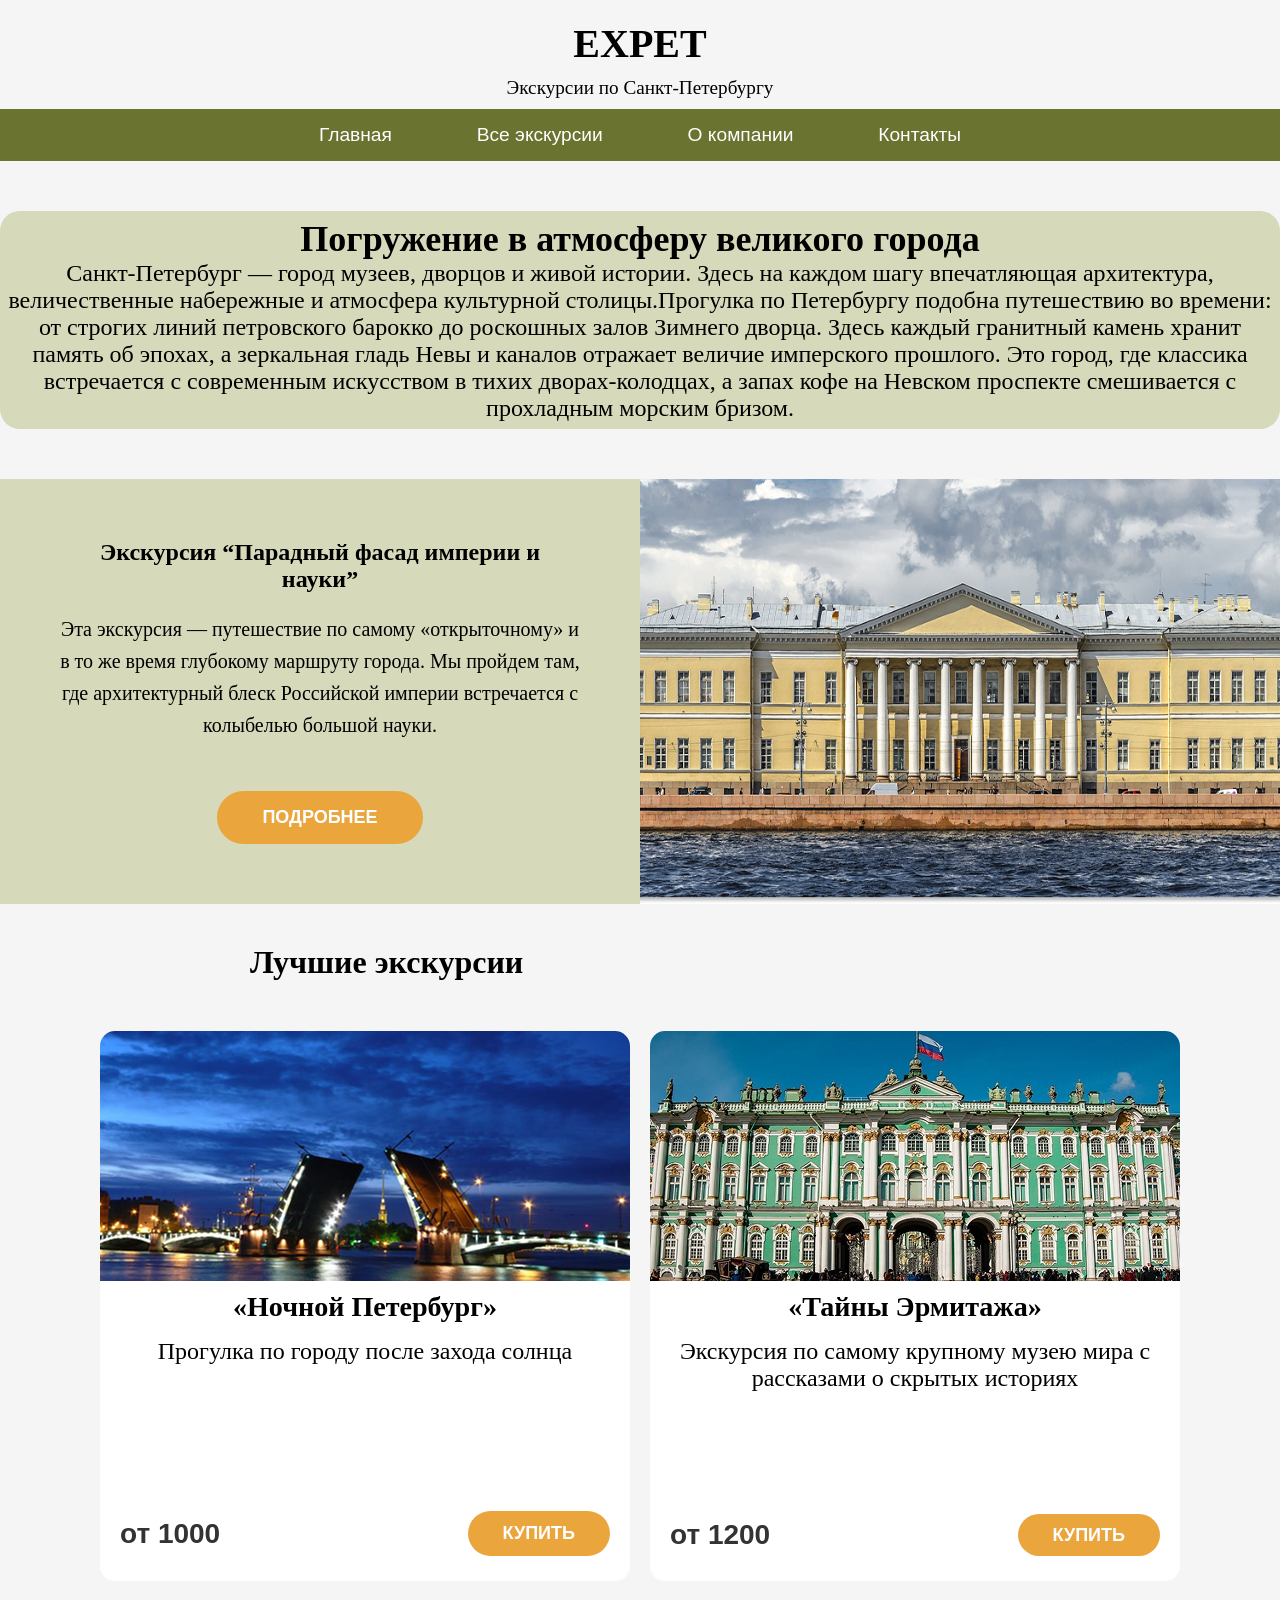
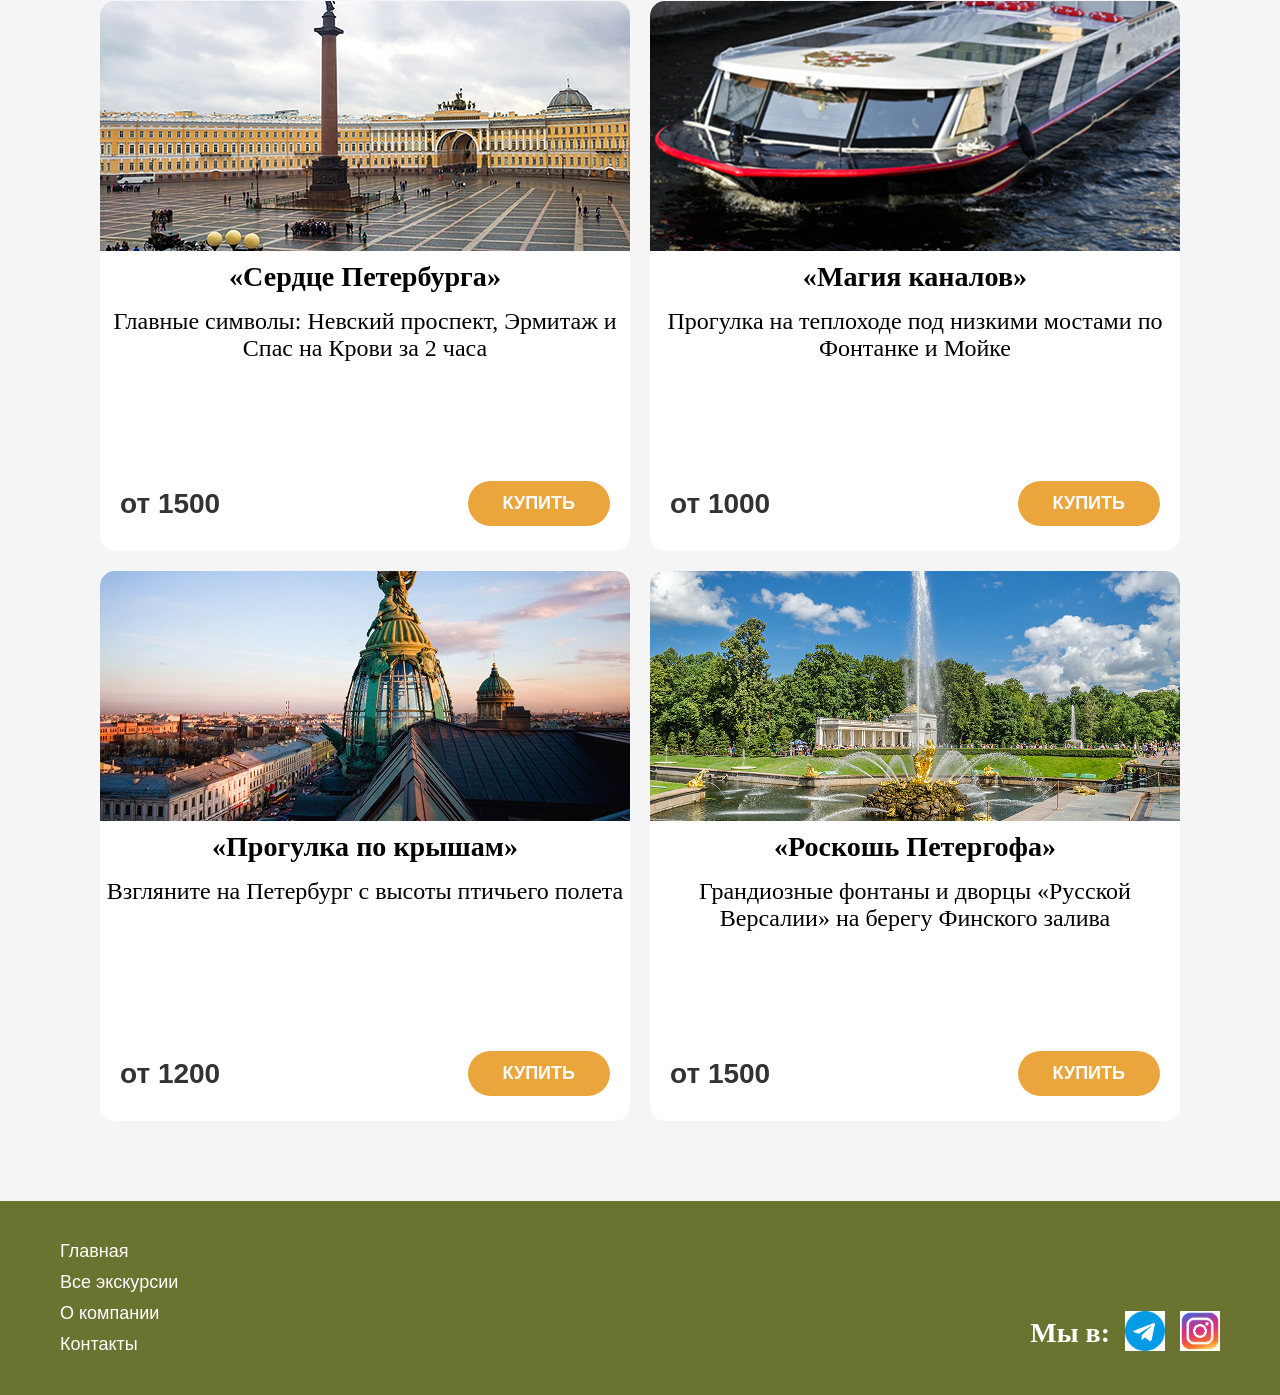
<file: index.html>
<!DOCTYPE html>
<html lang="ru">
<head>
    <meta charset="UTF-8">
    <title>Экскурсии</title>
    <link rel="stylesheet" href="style.css">
</head>
<body>

<header>
    <h1>EXPET</h1>
    <p>Экскурсии по Санкт-Петербургу</p>
</header>

<nav>
    <a href="index.html">Главная</a>
    <a href="tours.html">Все экскурсии</a>
    <a href="about.html">О компании</a>
    <a href="contacts.html">Контакты</a>
</nav>

<section class="about">
    <h2>Погружение в атмосферу великого города</h2>
    <p>Санкт-Петербург — город музеев, дворцов и живой истории. Здесь на каждом шагу впечатляющая архитектура, величественные набережные и атмосфера культурной столицы.Прогулка по Петербургу подобна путешествию во времени: от строгих линий петровского барокко до роскошных залов Зимнего дворца. Здесь каждый гранитный камень хранит память об эпохах, а зеркальная гладь Невы и каналов отражает величие имперского прошлого. Это город, где классика встречается с современным искусством в тихих дворах-колодцах, а запах кофе на Невском проспекте смешивается с прохладным морским бризом.</p>
</section>

<section class="featured">
    
    <div class="featured-text">
        <div class="text"></div>
        <h2>Экскурсия “Парадный фасад империи и науки”</h2>

        <p>
        Эта экскурсия — путешествие по самому «открыточному» и в то же время глубокому маршруту города. Мы пройдем там, где архитектурный блеск Российской империи встречается с колыбелью большой науки.
        </p>

       <div class="featured-bottom">
    <button>Подробнее</button>
</div>
    </div>

    <img src="img/Russian_Academy_of_Sciences_SPB 1.jpg" alt="Экскурсия">

</section>

<section class="cards">

    <h2 class="cards-title">Лучшие экскурсии</h2>

<div class="cards-container">

    <div class="card">
        <img src="img/night-trip 1.jpg">
        <h3>«Ночной Петербург»</h3>
        <p>Прогулка по городу после захода солнца</p>

        <div class="card-bottom">
            <span class="price">от 1000</span>
            <button>Купить</button>
        </div>
    </div>

    <div class="card">
        <img src="img/medium_ermitazh.jpg">
        <h3>«Тайны Эрмитажа»</h3>
        <p>Экскурсия по самому крупному музею мира с рассказами о скрытых историях</p>

        <div class="card-bottom">
            <span class="price">от 1200</span>
        <a href="purchase.html" class="btn">Купить</a>
        </div>
    </div>

    <div class="card">
        <img src="img/264616 1.jpg">
        <h3>«Сердце Петербурга»</h3>
        <p>Главные символы: Невский проспект, Эрмитаж и Спас на Крови за 2 часа</p>

        <div class="card-bottom">
            <span class="price">от 1500</span>
            <button>Купить</button>
        </div>
    </div>
     <div class="card">
        <img src="img/image-299 1.jpg">
        <h3>«Магия каналов»</h3>
        <p>Прогулка на теплоходе под низкими мостами по Фонтанке и Мойке</p>

        <div class="card-bottom">
            <span class="price">от 1000</span>
            <button>Купить</button>
        </div>
    </div>

    <div class="card">
        <img src="img/zinger_0 1.jpg">
        <h3>«Прогулка по крышам»</h3>
        <p>Взгляните на Петербург с высоты птичьего полета</p>

        <div class="card-bottom">
            <span class="price">от 1200</span>
            <button>Купить</button>
        </div>
    </div>

    <div class="card">
        <img src="img/Samson_fountain_in_Peterhof_02 1.jpg">
        <h3>«Роскошь Петергофа»</h3>
        <p>Грандиозные фонтаны и дворцы «Русской Версалии» на берегу Финского залива</p>

        <div class="card-bottom">
            <span class="price">от 1500</span>
            <button>Купить</button>
        </div>
</div> </section> <footer class="footer">
    <div class="footer-content">
        <div class="footer-links">
            <a href="#">Главная</a>
            <a href="#">Все экскурсии</a>
            <a href="#">О компании</a>
            <a href="#">Контакты</a>
        </div>

        <div class="footer-social">
            <p>Мы в:</p>
            <a href="#"><img src="img/free-icon-telegram-2111646 1.jpg" alt="TG"></a>
            <a href="#"><img src="img/free-icon-instagram-15713420 1.jpg" alt="Inst"></a>
        </div>
    </div>
</footer>

</body>
</html>
</div> 
</footer> 
</body>
</html>
</file>
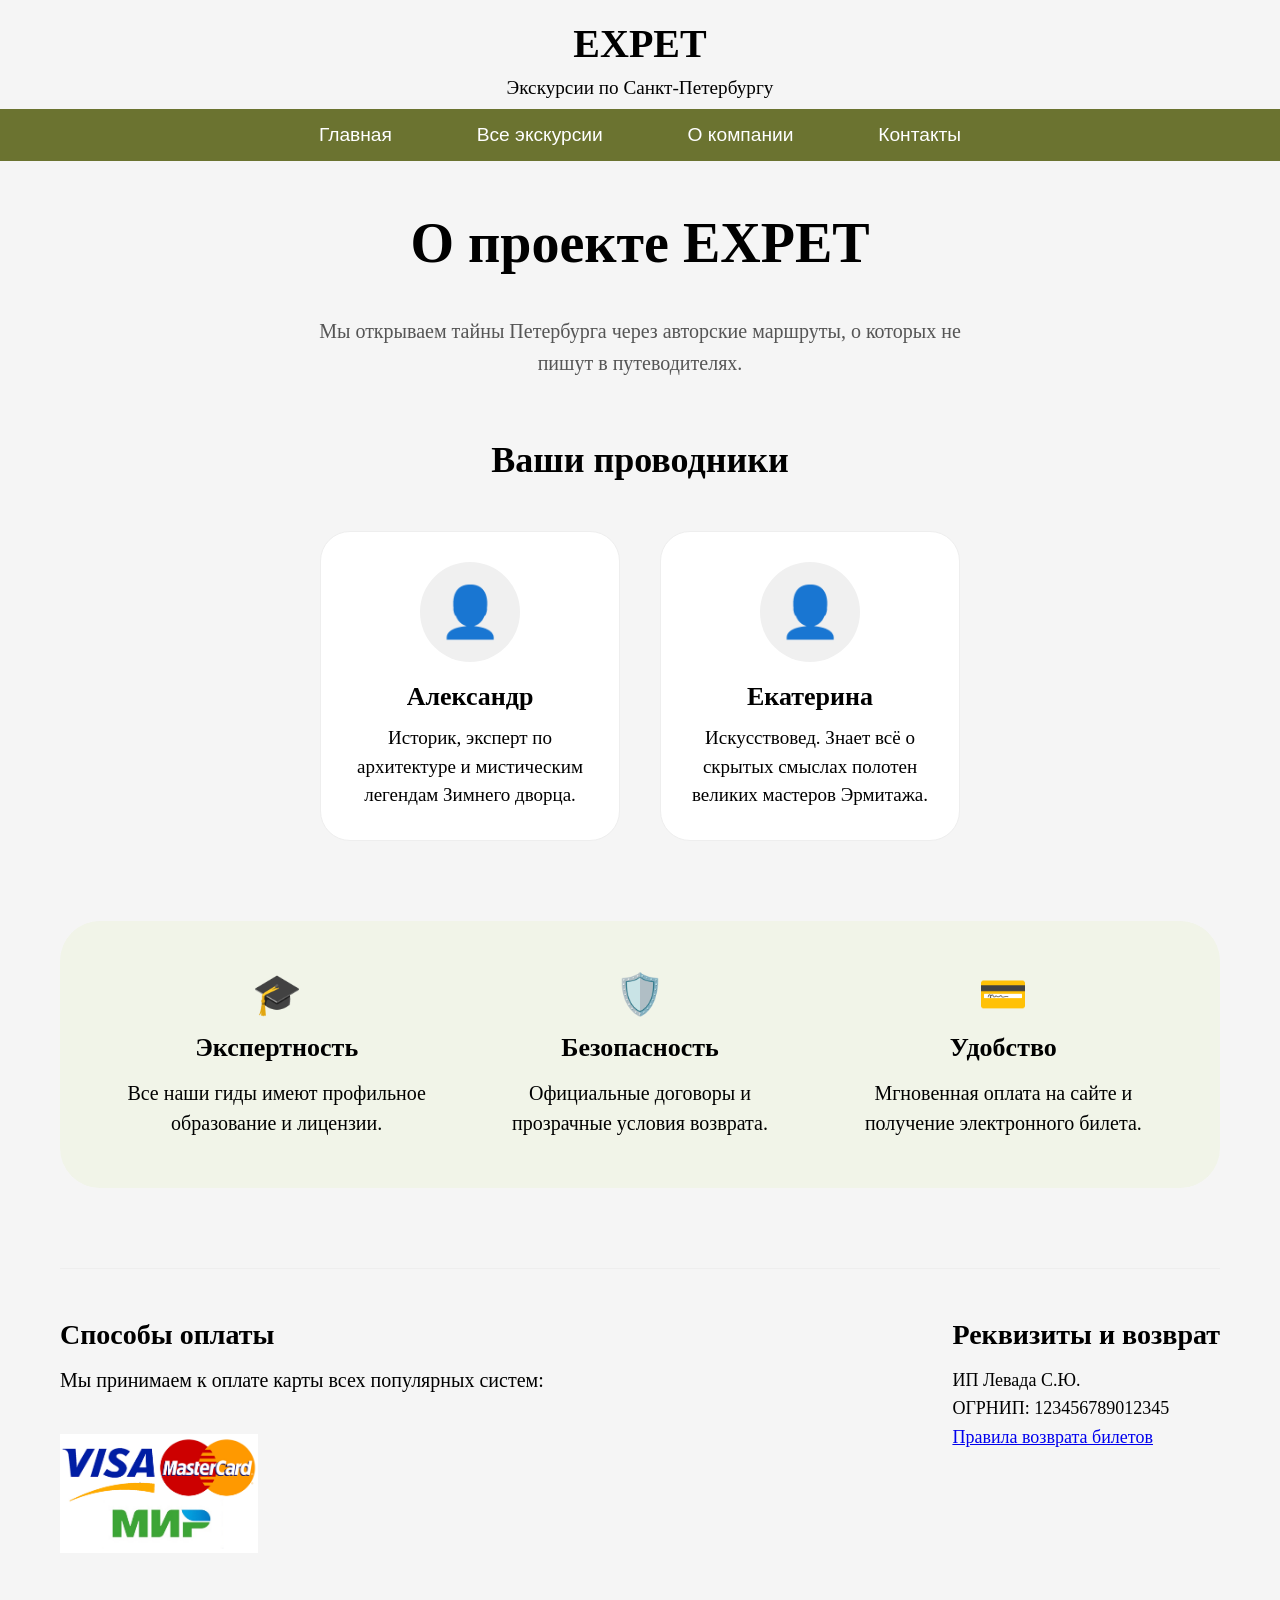
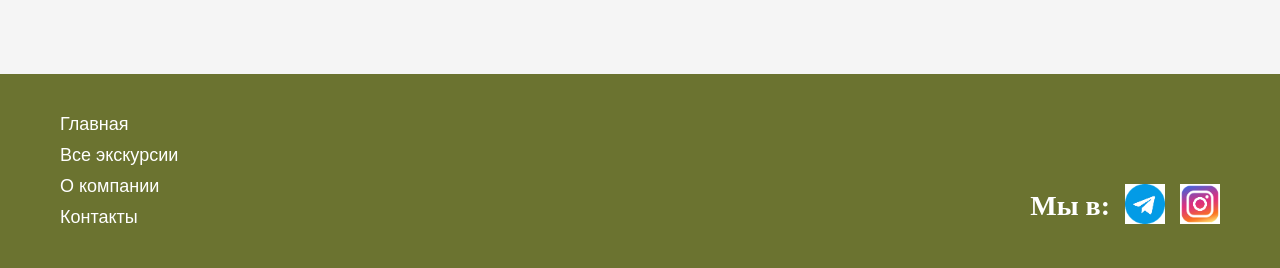
<file: about.html>
<!DOCTYPE html>
<html lang="ru">
<head>
    <meta charset="UTF-8">
    <meta name="viewport" content="width=device-width, initial-scale=1.0">
    <title>О компании — EXPET</title>
    <link rel="stylesheet" href="style.css">
</head>
<body>

    <header>
        <h1>EXPET</h1>
        <p>Экскурсии по Санкт-Петербургу</p>
    </header>

    <nav>
        <a href="index.html">Главная</a>
        <a href="tours.html">Все экскурсии</a>
        <a href="about.html" class="active">О компании</a>
        <a href="contacts.html">Контакты</a>
    </nav>

    <main class="container">
        <section class="about-hero">
            <h1 class="page-title">О проекте EXPET</h1>
            <p class="about-lead">Мы открываем тайны Петербурга через авторские маршруты, о которых не пишут в путеводителях.</p>
        </section>

        <section class="guides-section">
            <h2 class="section-title">Ваши проводники</h2>
            <div class="guides-grid">
                <div class="guide-card">
                    <div class="guide-photo">👤</div> <h3>Александр</h3>
                    <p>Историк, эксперт по архитектуре и мистическим легендам Зимнего дворца.</p>
                </div>
                <div class="guide-card">
                    <div class="guide-photo">👤</div>
                    <h3>Екатерина</h3>
                    <p>Искусствовед. Знает всё о скрытых смыслах полотен великих мастеров Эрмитажа.</p>
                </div>
            </div>
        </section>

        <section class="benefits-section">
            <div class="benefit-item">
                <div class="benefit-icon">🎓</div>
                <h4>Экспертность</h4>
                <p>Все наши гиды имеют профильное образование и лицензии.</p>
            </div>
            <div class="benefit-item">
                <div class="benefit-icon">🛡️</div>
                <h4>Безопасность</h4>
                <p>Официальные договоры и прозрачные условия возврата.</p>
            </div>
            <div class="benefit-item">
                <div class="benefit-icon">💳</div>
                <h4>Удобство</h4>
                <p>Мгновенная оплата на сайте и получение электронного билета.</p>
            </div>
        </section>

        <section class="info-block">
            <div class="info-column">
                <h3>Способы оплаты</h3>
                <p>Мы принимаем к оплате карты всех популярных систем:</p>
                <div class="payment-icons">
                    <img src="img/logoVisa_Mast_Mir 1.jpg" alt="Visa Mastercard" class="pay-logo">
                </div>
            </div>
            <div class="info-column">
                <h3>Реквизиты и возврат</h3>
                <p>ИП Левада С.Ю.<br>ОГРНИП: 123456789012345</p>
                <a href="#" class="text-link">Правила возврата билетов</a>
            </div>
        </section>
    </main>

    <footer class="footer">
        <div class="footer-content">
            <div class="footer-links">
                <a href="index.html">Главная</a> 
                <a href="tours.html">Все экскурсии</a> 
                <a href="about.html">О компании</a> 
                <a href="contacts.html">Контакты</a> 
            </div>
            <div class="footer-social">
                <p>Мы в:</p>
                <a href="#"><img src="img/free-icon-telegram-2111646 1.jpg" alt="TG"></a>
                <a href="#"><img src="img/free-icon-instagram-15713420 1.jpg" alt="Inst"></a>
            </div>
        </div>
    </footer>

</body>
</html>
</file>
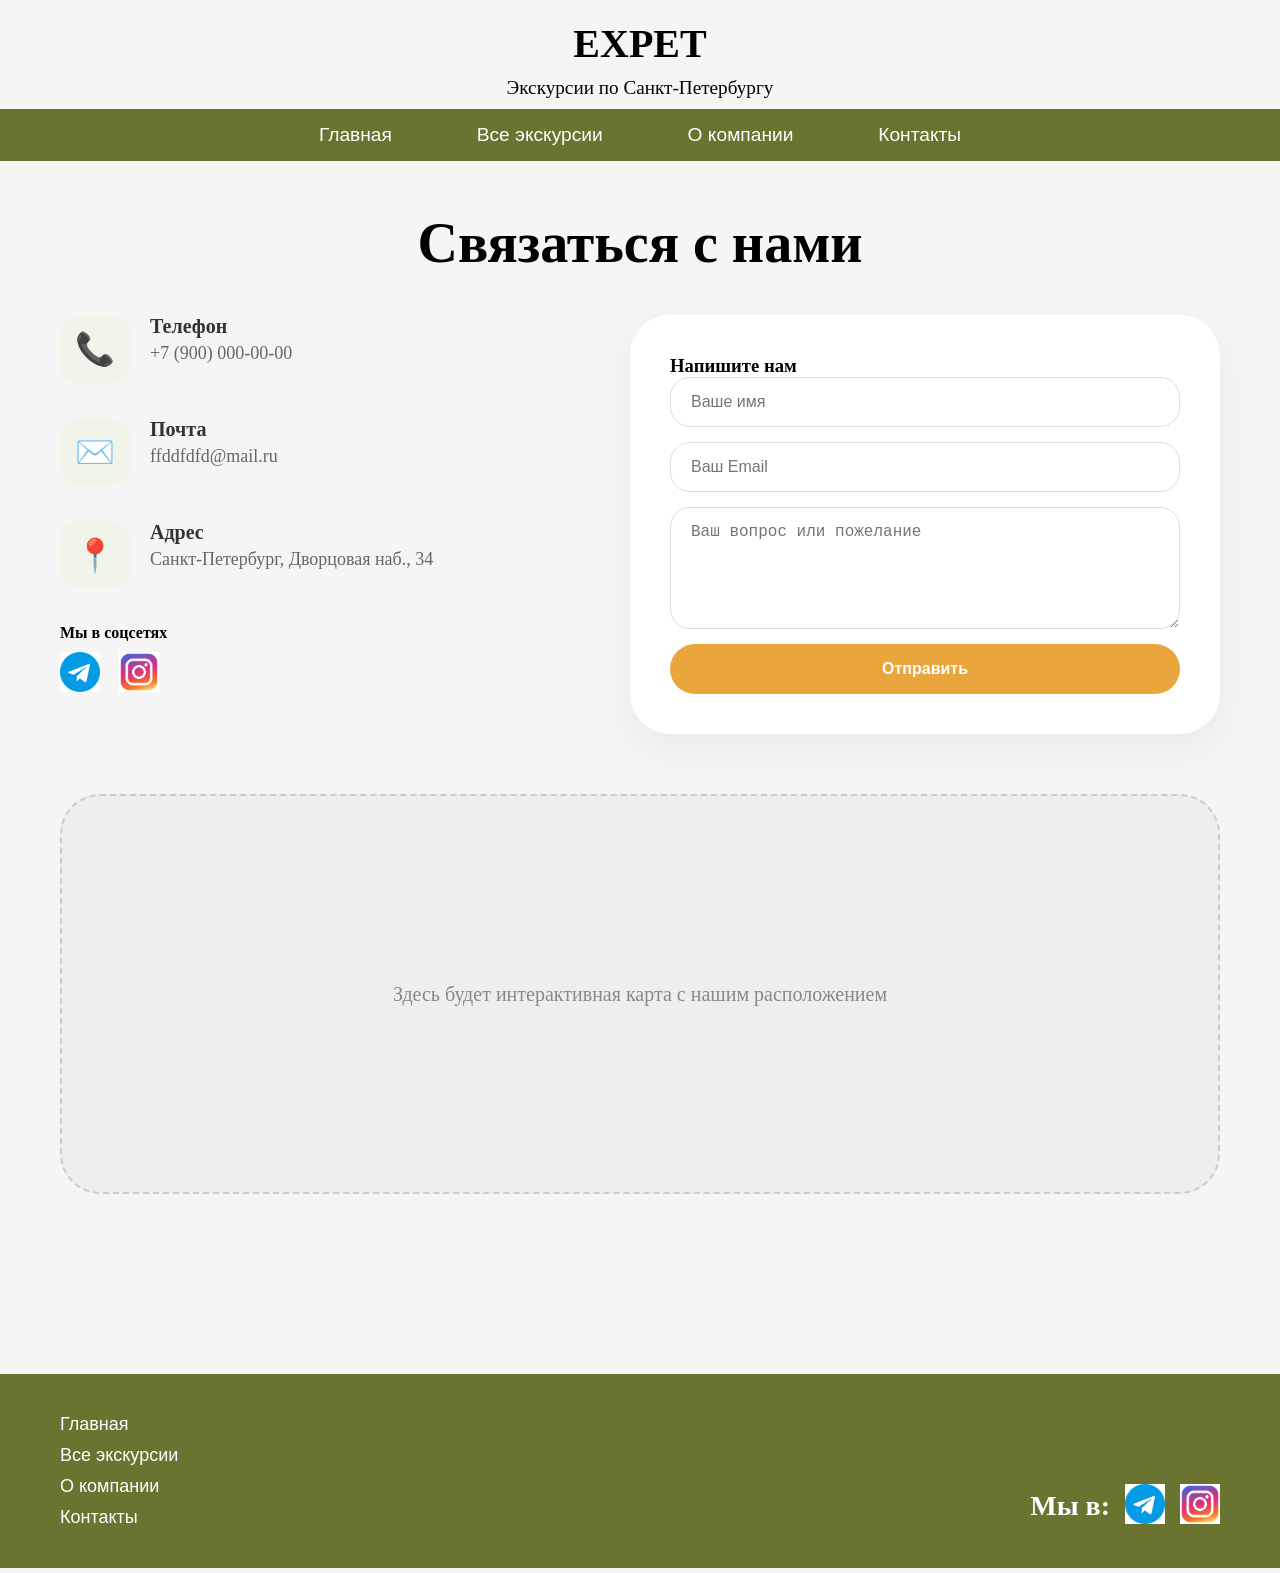
<file: contacts.html>
<!DOCTYPE html>
<html lang="ru">
<head>
    <meta charset="UTF-8">
    <meta name="viewport" content="width=device-width, initial-scale=1.0">
    <title>Контакты — EXPET</title>
    <link rel="stylesheet" href="style.css">
</head>
<body>

    <header>
        <h1>EXPET</h1>
        <p>Экскурсии по Санкт-Петербургу</p>
    </header>

    <nav>
        <a href="index.html">Главная</a>
        <a href="tours.html">Все экскурсии</a>
        <a href="about.html">О компании</a>
        <a href="contacts.html" class="active">Контакты</a>
    </nav>

    <main class="container">
        <h1 class="page-title">Связаться с нами</h1>

        <div class="contacts-wrapper">
            <div class="contacts-info">
                <div class="contact-item">
                    <span class="contact-icon">📞</span>
                    <div>
                        <h4>Телефон</h4>
                        <p>+7 (900) 000-00-00</p>
                    </div>
                </div>

                <div class="contact-item">
                    <span class="contact-icon">✉️</span>
                    <div>
                        <h4>Почта</h4>
                        <p>ffddfdfd@mail.ru</p>
                    </div>
                </div>

                <div class="contact-item">
                    <span class="contact-icon">📍</span>
                    <div>
                        <h4>Адрес</h4>
                        <p>Санкт-Петербург, Дворцовая наб., 34</p>
                    </div>
                </div>

                <div class="social-big">
                    <h4>Мы в соцсетях</h4>
                    <div class="social-icons-row">
                        <a href="#"><img src="img/free-icon-telegram-2111646 1.jpg" alt="TG"></a>
                        <a href="#"><img src="img/free-icon-instagram-15713420 1.jpg" alt="Inst"></a>
                    </div>
                </div>
            </div>

            <div class="contact-form-container">
                <h3>Напишите нам</h3>
                <form class="contact-form">
                    <input type="text" placeholder="Ваше имя" required>
                    <input type="email" placeholder="Ваш Email" required>
                    <textarea placeholder="Ваш вопрос или пожелание" rows="5"></textarea>
                    <button type="submit" class="pay-btn">Отправить</button>
                </form>
            </div>
        </div>

        <div class="map-placeholder">
            <p>Здесь будет интерактивная карта с нашим расположением</p>
        </div>
    </main>

    <footer class="footer">
        <div class="footer-content">
            <div class="footer-links">
                <a href="index.html">Главная</a> 
                <a href="tours.html">Все экскурсии</a> 
                <a href="about.html">О компании</a> 
                <a href="contacts.html">Контакты</a> 
            </div>
            <div class="footer-social">
                <p>Мы в:</p>
                <a href="#"><img src="img/free-icon-telegram-2111646 1.jpg" alt="TG"></a>
                <a href="#"><img src="img/free-icon-instagram-15713420 1.jpg" alt="Inst"></a>
            </div>
        </div>
    </footer>

</body>
</html>
</file>
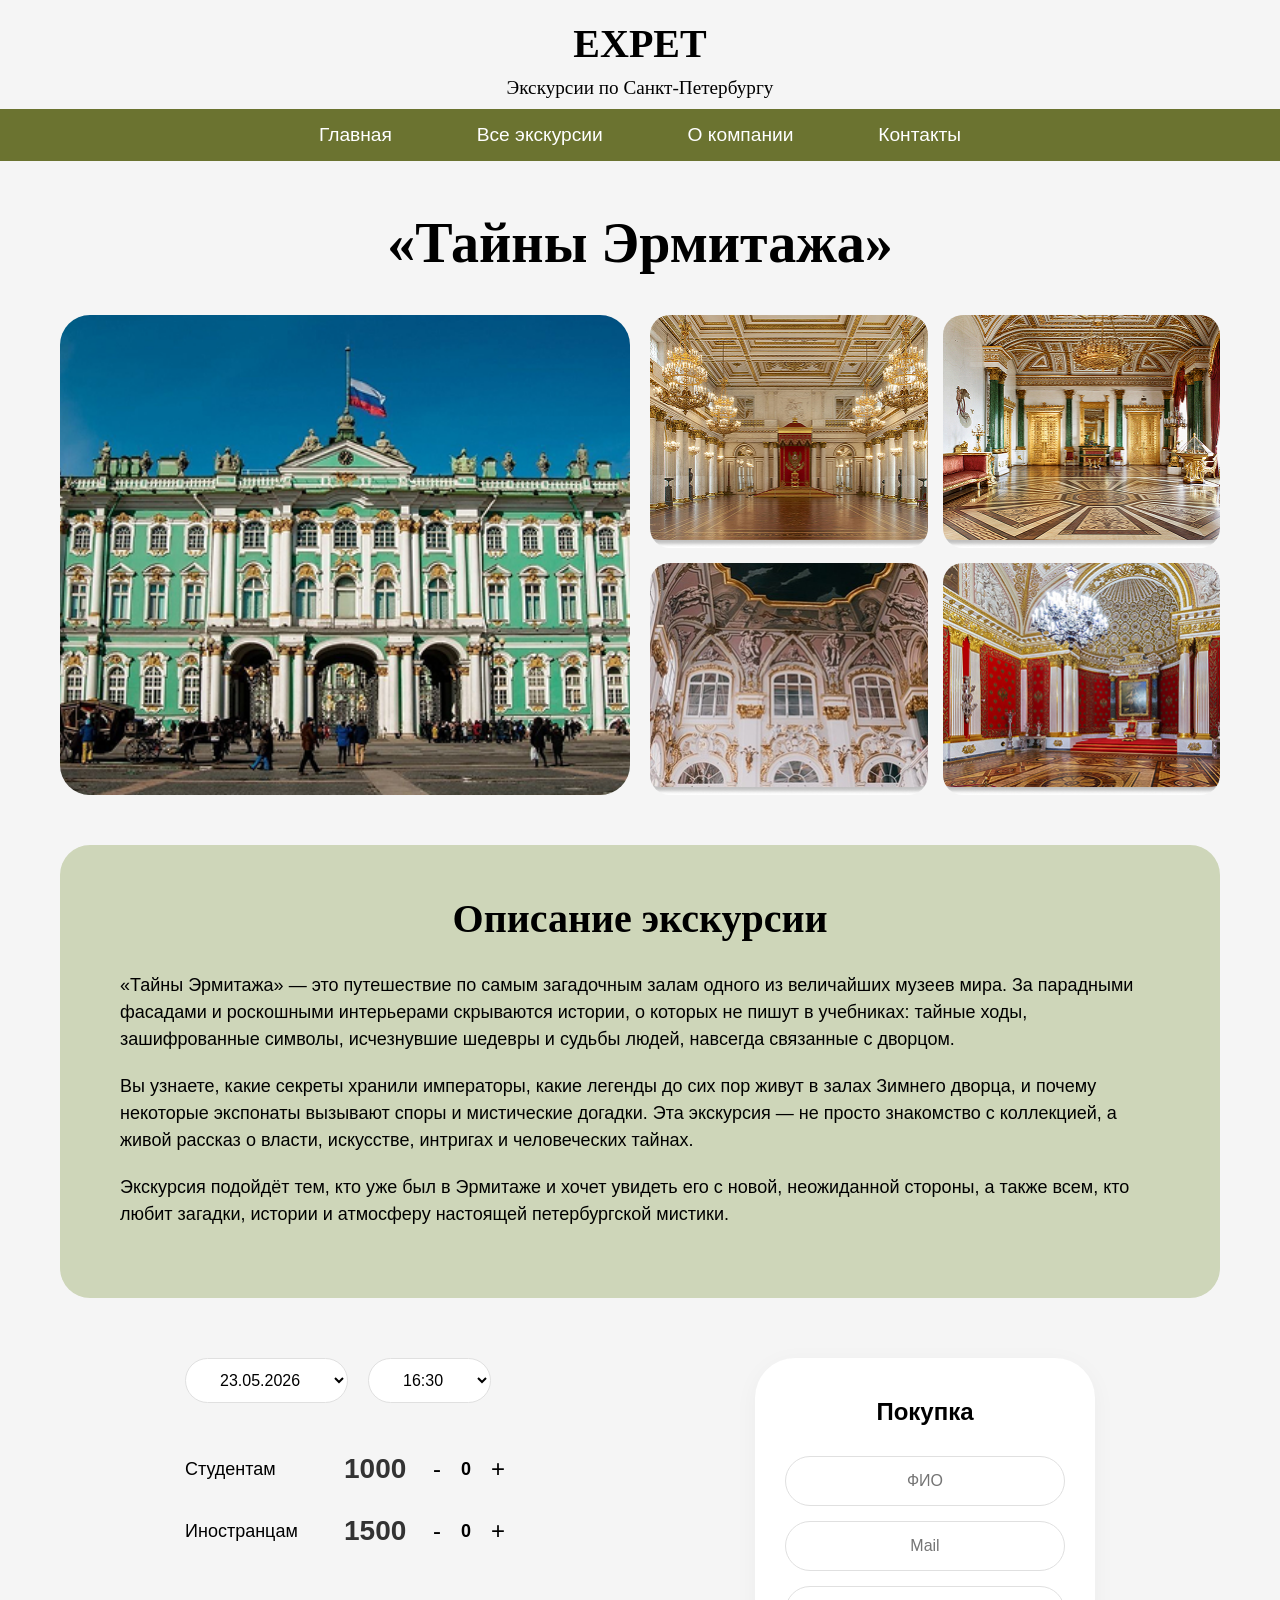
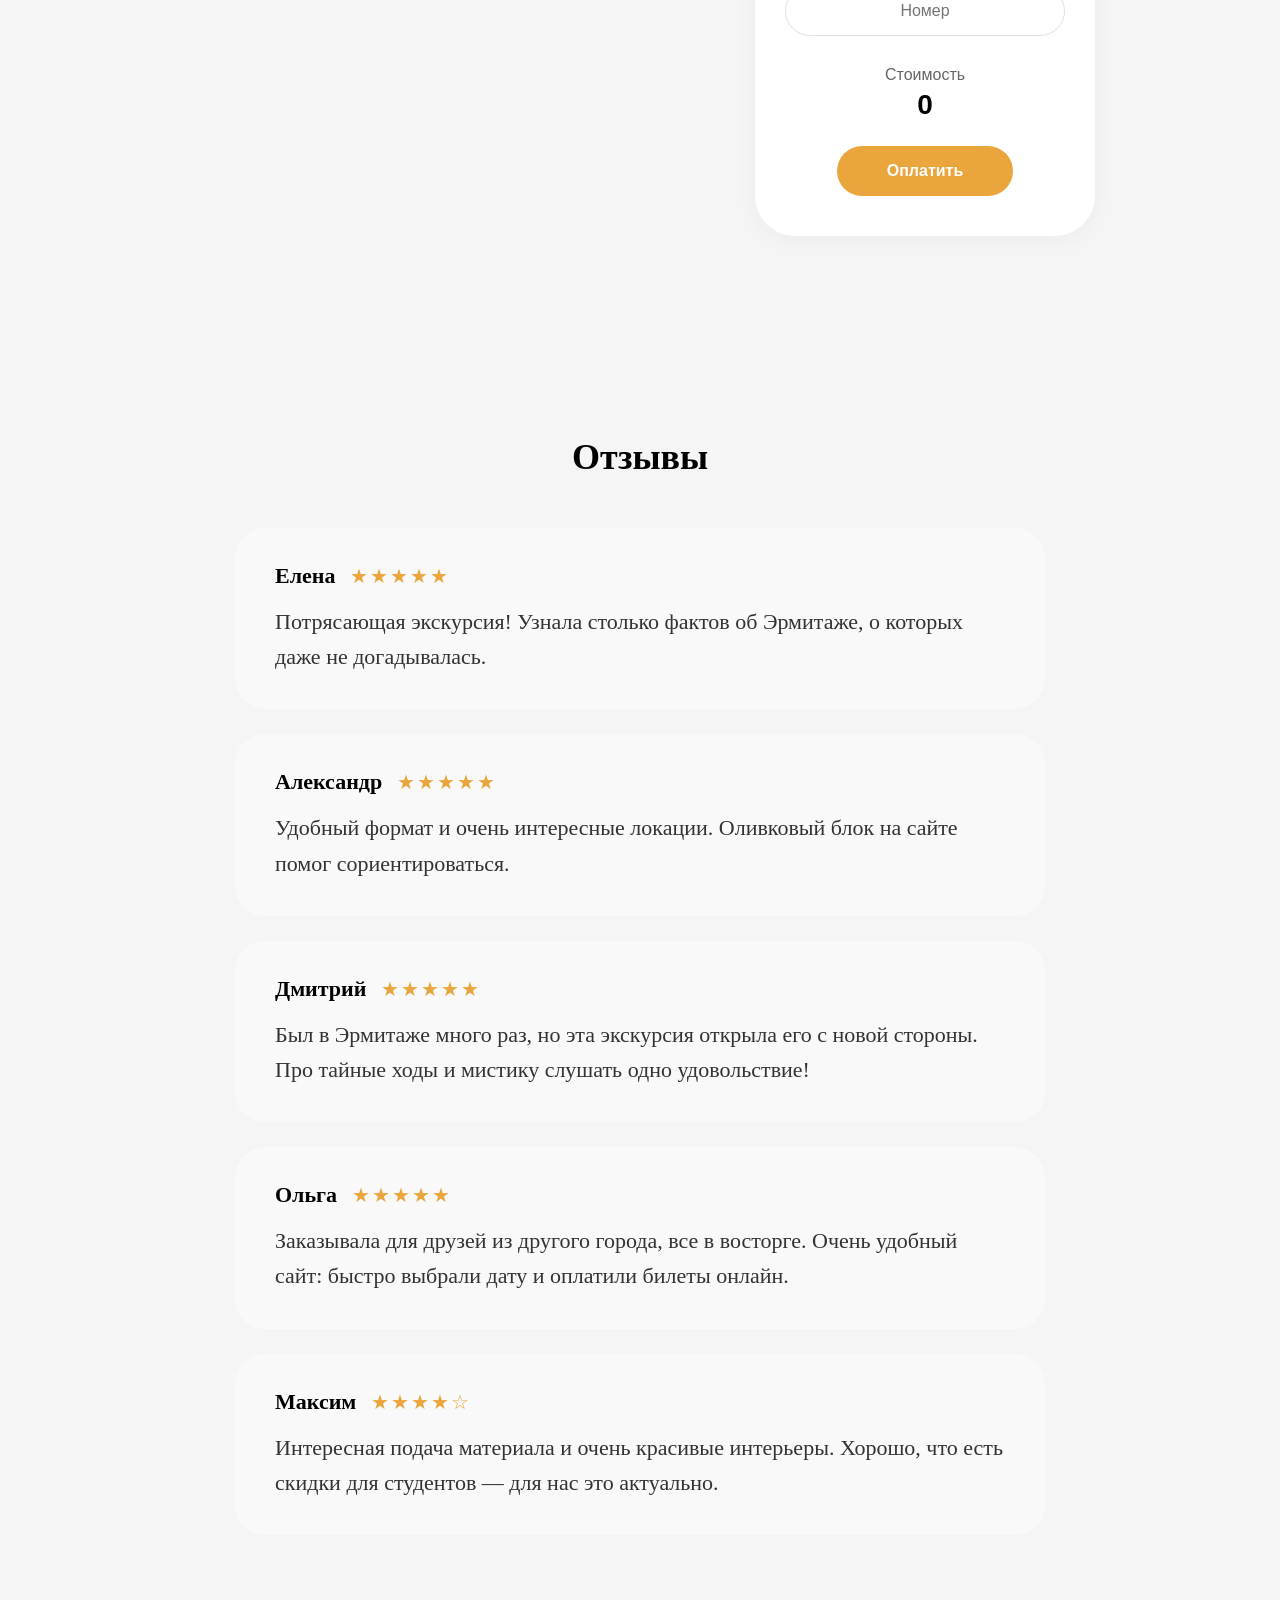
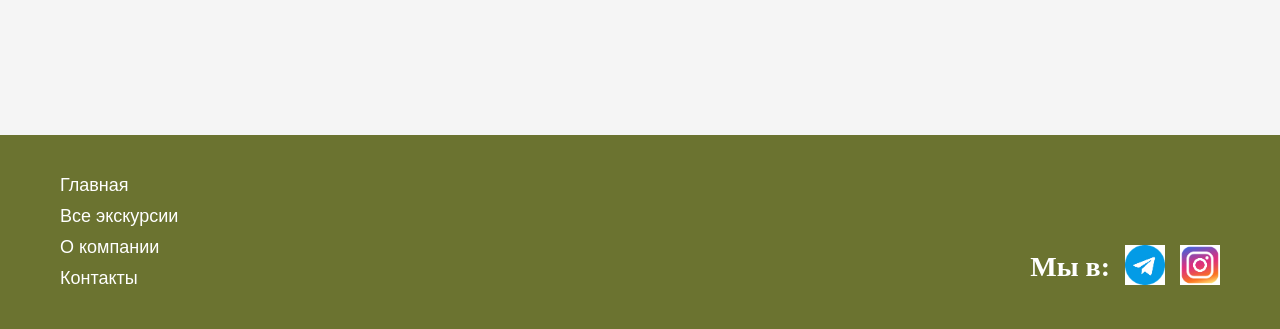
<file: purchase.html>
<!DOCTYPE html>
<html lang="ru">
<head>
    <meta charset="UTF-8">
    <meta name="viewport" content="width=device-width, initial-scale=1.0">
    <title>Тайны Эрмитажа</title>
    <link rel="stylesheet" href="style.css">
</head>
<body>

    <header>
        <h1>EXPET</h1>
        <p>Экскурсии по Санкт-Петербургу</p>
    </header>

    <nav>
        <a href="index.html">Главная</a>
        <a href="tours.html">Все экскурсии</a>
        <a href="about.html">О компании</a>
        <a href="contacts.html">Контакты</a>
    </nav>

    <main class="container">
        <h1 class="page-title">«Тайны Эрмитажа»</h1>

        <section class="gallery">
            <div class="gallery-main">
                <img src="img/medium_ermitazh.jpg" alt="Эрмитаж">
            </div>
            <div class="gallery-grid">
                <img src="img/0374d7bb6b914d0932e2f26a9d228f8a1731314433 1.jpg" alt="Интерьер 1">
                <img src="img/602d336d8d4066974819bc1348a260851731314434 1.jpg" alt="Интерьер 2">
                <img src="img/fea02c00 1.jpg" alt="Интерьер 3">
                <img src="img/palace_4 1.jpg" alt="Интерьер 4">
            </div>
        </section>

        <section class="description-block">
            <h2>Описание экскурсии</h2>
            <p>«Тайны Эрмитажа» — это путешествие по самым загадочным залам одного из величайших музеев мира. За парадными фасадами и роскошными интерьерами скрываются истории, о которых не пишут в учебниках: тайные ходы, зашифрованные символы, исчезнувшие шедевры и судьбы людей, навсегда связанные с дворцом.</p>
            <p>Вы узнаете, какие секреты хранили императоры, какие легенды до сих пор живут в залах Зимнего дворца, и почему некоторые экспонаты вызывают споры и мистические догадки. Эта экскурсия — не просто знакомство с коллекцией, а живой рассказ о власти, искусстве, интригах и человеческих тайнах.</p>
            <p>Экскурсия подойдёт тем, кто уже был в Эрмитаже и хочет увидеть его с новой, неожиданной стороны, а также всем, кто любит загадки, истории и атмосферу настоящей петербургской мистики.</p>
        </section>

        <div class="purchase-block">
            <div class="purchase-left">
                <div class="datetime-selectors">
                    <select class="custom-select">
                        <option>23.05.2026</option>
                        <option>23.06.2026</option>
                        <option>23.07.2026</option>
                    </select>
                    <select class="custom-select">
                        <option>16:30</option>
                        <option>17:30</option>
                        <option>18:30</option>
                    </select>
                </div>

                <div class="tickets">
                    <div class="ticket-row">
                        <span class="type">Студентам</span>
                        <span class="price">1000</span>
                        <div class="counter">
                            <button type="button" class="counter-btn minus">-</button>
                            <span class="count">0</span>
                            <button type="button" class="counter-btn plus">+</button>
                        </div>
                    </div>
                    <div class="ticket-row">
                        <span class="type">Иностранцам</span>
                        <span class="price">1500</span>
                        <div class="counter">
                            <button type="button" class="counter-btn minus">-</button>
                            <span class="count">0</span>
                            <button type="button" class="counter-btn plus">+</button>
                        </div>
                    </div>
                </div>
            </div>

            <aside class="payment-card">
                <h3>Покупка</h3>
                <form>
                    <input type="text" placeholder="ФИО">
                    <input type="email" placeholder="Mail">
                    <input type="tel" placeholder="Номер">
                    <div class="total-cost">
                        <p>Стоимость</p>
                        <strong>0</strong>
                    </div>
                    <button type="button" class="pay-btn">Оплатить</button>
                </form>
            </aside>
        </div>
    </main>

   <main class="container">
    <section class="reviews-section">
        <h2 class="section-title">Отзывы</h2>
        <div class="reviews-grid">
            
            <div class="review-card">
                <div class="review-header">
                    <span class="review-name">Елена</span>
                    <span class="review-rating">★★★★★</span>
                </div>
                <p class="review-text">Потрясающая экскурсия! Узнала столько фактов об Эрмитаже, о которых даже не догадывалась.</p>
            </div>

            <div class="review-card">
                <div class="review-header">
                    <span class="review-name">Александр</span>
                    <span class="review-rating">★★★★★</span>
                </div>
                <p class="review-text">Удобный формат и очень интересные локации. Оливковый блок на сайте помог сориентироваться.</p>
            </div>

            <div class="review-card">
                <div class="review-header">
                    <span class="review-name">Дмитрий</span>
                    <span class="review-rating">★★★★★</span>
                </div>
                <p class="review-text">Был в Эрмитаже много раз, но эта экскурсия открыла его с новой стороны. Про тайные ходы и мистику слушать одно удовольствие!</p>
            </div>

            <div class="review-card">
                <div class="review-header">
                    <span class="review-name">Ольга</span>
                    <span class="review-rating">★★★★★</span>
                </div>
                <p class="review-text">Заказывала для друзей из другого города, все в восторге. Очень удобный сайт: быстро выбрали дату и оплатили билеты онлайн.</p>
            </div>

            <div class="review-card">
                <div class="review-header">
                    <span class="review-name">Максим</span>
                    <span class="review-rating">★★★★☆</span>
                </div>
                <p class="review-text">Интересная подача материала и очень красивые интерьеры. Хорошо, что есть скидки для студентов — для нас это актуально.</p>
            </div>

        </div>
    </section>
</main>
    <footer class="footer">
        <div class="footer-content">
            <div class="footer-links">
                <a href="index.html">Главная</a> 
                <a href="tours.html">Все экскурсии</a> 
                <a href="about.html">О компании</a> 
                <a href="contacts.html">Контакты</a> 
            </div>
            <div class="footer-social">
                <p>Мы в:</p>
                <a href="#"><img src="img/free-icon-telegram-2111646 1.jpg" alt="TG"></a>
                <a href="#"><img src="img/free-icon-instagram-15713420 1.jpg" alt="Inst"></a>
            </div>
        </div>
    </footer>

    <script>
        const ticketRows = document.querySelectorAll('.ticket-row');
        const totalDisplay = document.querySelector('.total-cost strong');

        function updateTotal() {
            let total = 0;
            ticketRows.forEach(row => {
                const price = parseInt(row.querySelector('.price').innerText);
                const count = parseInt(row.querySelector('.count').innerText);
                total += price * count;
            });
            totalDisplay.innerText = total;
        }

        ticketRows.forEach(row => {
            const minusBtn = row.querySelector('.minus');
            const plusBtn = row.querySelector('.plus');
            const countSpan = row.querySelector('.count');

            minusBtn.addEventListener('click', () => {
                let currentCount = parseInt(countSpan.innerText);
                if (currentCount > 0) {
                    countSpan.innerText = currentCount - 1;
                    updateTotal();
                }
            });

            plusBtn.addEventListener('click', () => {
                let currentCount = parseInt(countSpan.innerText);
                countSpan.innerText = currentCount + 1;
                updateTotal();
            });
        });
    </script>

</body>
</html>
</file>
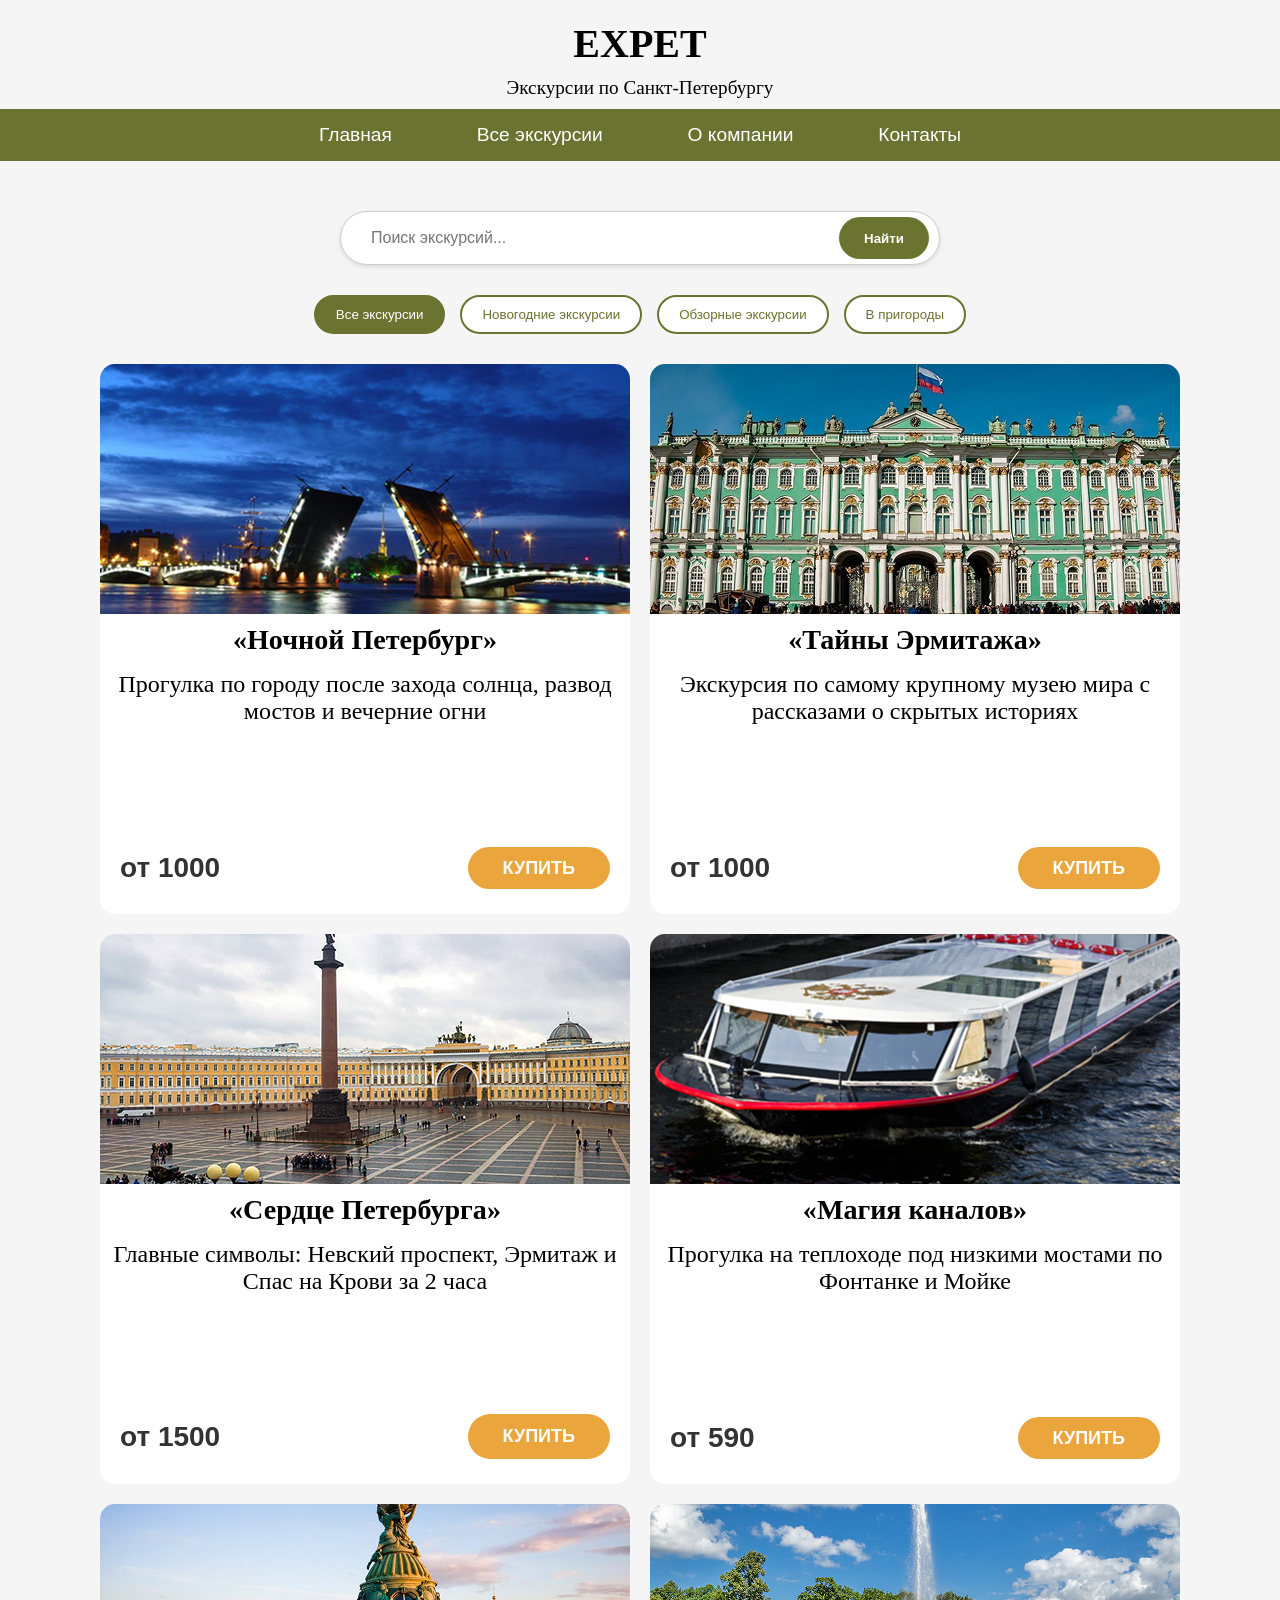
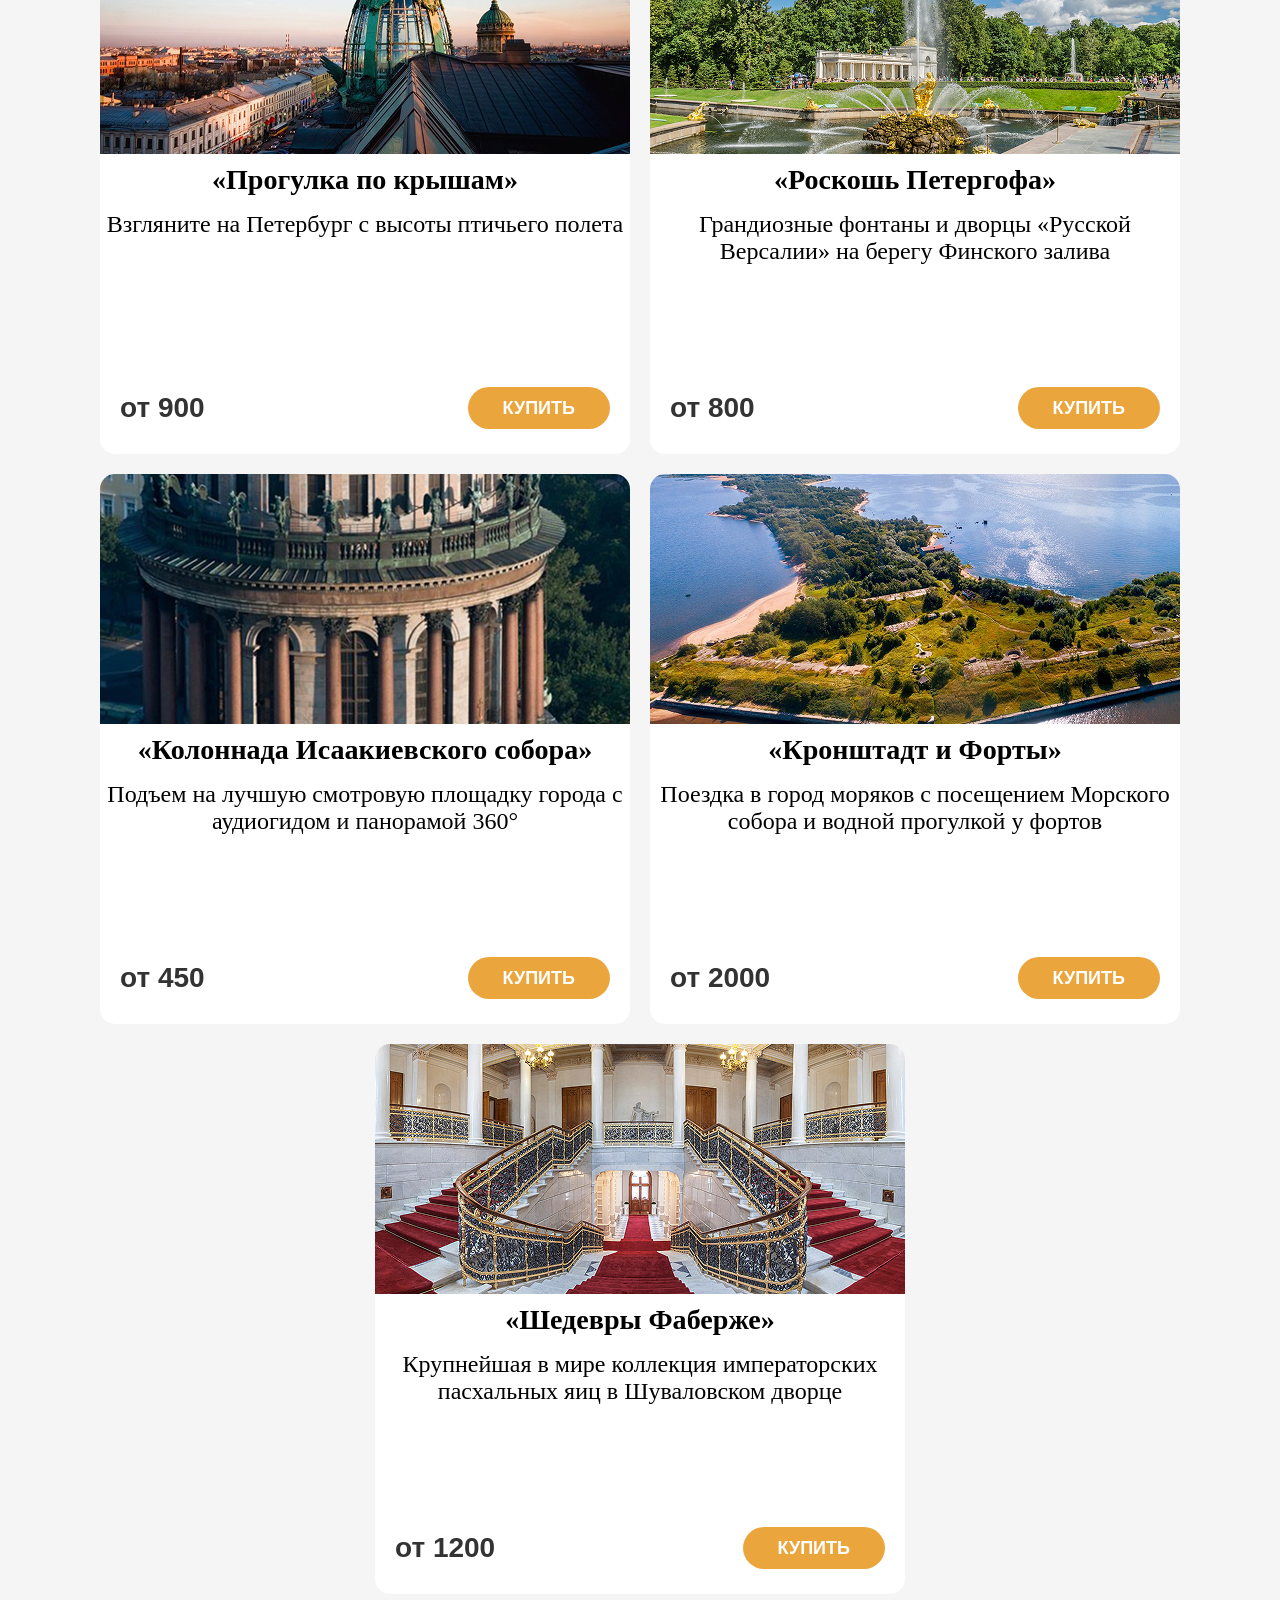
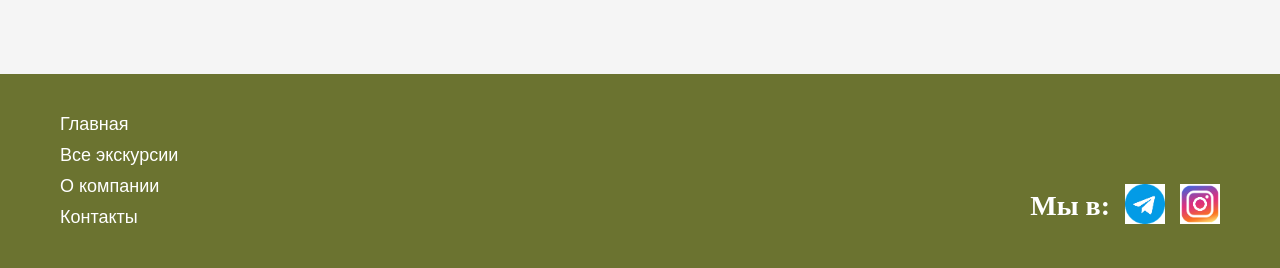
<file: tours.html>
<!DOCTYPE html>
<html lang="ru">
<head>
    <meta charset="UTF-8">
    <title>Все экскурсии — EXPET</title>
    <link rel="stylesheet" href="style.css">
</head>
<body>

<header>
    <h1>EXPET</h1>
    <p>Экскурсии по Санкт-Петербургу</p>
</header>

<nav>
    <a href="index.html">Главная</a>
    <a href="tours.html">Все экскурсии</a>
    <a href="about.html">О компании</a>
    <a href="contacts.html">Контакты</a>
</nav>

<section class="search-section">
    <div class="search-container">
        <input type="text" placeholder="Поиск экскурсий...">
        <button class="search-btn">Найти</button>
    </div>
</section>

<main>
    <section class="categories">
        <button class="cat-btn active">Все экскурсии</button>
        <button class="cat-btn">Новогодние экскурсии</button>
        <button class="cat-btn">Обзорные экскурсии</button> 
        <button class="cat-btn">В пригороды</button> 
    </section>

    <section class="cards">
        <div class="cards-container">
            
            <div class="card">
                <img src="img/night-trip 1.jpg" alt="Ночной Петербург">
                <h3>«Ночной Петербург»</h3>
                <p>Прогулка по городу после захода солнца, развод мостов и вечерние огни</p>
                <div class="card-bottom">
                    <span class="price">от 1000</span> 
                    <button class="btn">КУПИТЬ</button>
                </div>
            </div>

            <div class="card">
                <img src="img/medium_ermitazh.jpg" alt="Тайны Эрмитажа">
                <h3>«Тайны Эрмитажа»</h3> 
                <p>Экскурсия по самому крупному музею мира с рассказами о скрытых историях</p>
                <div class="card-bottom">
                    <span class="price">от 1000</span> 
                    <button class="btn">КУПИТЬ</button> 
                </div>
            </div>

                <div class="card">
        <img src="img/264616 1.jpg">
        <h3>«Сердце Петербурга»</h3>
        <p>Главные символы: Невский проспект, Эрмитаж и Спас на Крови за 2 часа</p>

        <div class="card-bottom">
            <span class="price">от 1500</span>
            <button>Купить</button>
        </div>
    </div>

            <div class="card">
                <img src="img/image-299 1.jpg" alt="Магия каналов">
                <h3>«Магия каналов»</h3> 
                <p>Прогулка на теплоходе под низкими мостами по Фонтанке и Мойке</p> 
                <div class="card-bottom">
                    <span class="price">от 590</span> 
                    <button class="btn">КУПИТЬ</button>
                </div>
            </div>

            <div class="card">
                <img src="img/zinger_0 1.jpg" alt="Прогулка по крышам">
                <h3>«Прогулка по крышам»</h3> 
                <p>Взгляните на Петербург с высоты птичьего полета</p> 
                <div class="card-bottom">
                    <span class="price">от 900</span> 
                    <button class="btn">КУПИТЬ</button> 
                </div>
            </div>

            <div class="card">
                <img src="img/Samson_fountain_in_Peterhof_02 1.jpg" alt="Роскошь Петергофа">
                <h3>«Роскошь Петергофа»</h3> 
                <p>Грандиозные фонтаны и дворцы «Русской Версалии» на берегу Финского залива</p> 
                <div class="card-bottom">
                    <span class="price">от 800</span> 
                    <button class="btn">КУПИТЬ</button> 
                </div>
            </div>

            <div class="card">
                <img src="img/44_image 1.jpg" alt="Колоннада">
                <h3>«Колоннада Исаакиевского собора»</h3> 
                <p>Подъем на лучшую смотровую площадку города с аудиогидом и панорамой 360°</p> 
                <div class="card-bottom">
                    <span class="price">от 450</span> 
                    <button class="btn">КУПИТЬ</button> 
                </div>
            </div>

            <div class="card">
                <img src="img/2 64617.jpg" alt="Кронштадт">
                <h3>«Кронштадт и Форты»</h3> 
                <p>Поездка в город моряков с посещением Морского собора и водной прогулкой у фортов</p> 
                <div class="card-bottom">
                    <span class="price">от 2000</span> 
                    <button class="btn">КУПИТЬ</button> 
                </div>
            </div>

            <div class="card">
                <img src="img/museum 1.jpg" alt="Фаберже">
                <h3>«Шедевры Фаберже»</h3> 
                <p>Крупнейшая в мире коллекция императорских пасхальных яиц в Шуваловском дворце</p> 
                <div class="card-bottom">
                    <span class="price">от 1200</span> 
                    <button class="btn">КУПИТЬ</button> 
                </div>
            </div>

        </div>
    </section>
</main>

<footer class="footer">
    <div class="footer-content">
        <div class="footer-links">
            <a href="index.html">Главная</a> 
            <a href="tours.html">Все экскурсии</a>
            <a href="about.html">О компании</a> 
            <a href="contacts.html">Контакты</a> 
        </div>
        <div class="footer-social">
            <p>Мы в:</p>
            <a href="#"><img src="img/free-icon-telegram-2111646 1.jpg" alt="TG"></a>
            <a href="#"><img src="img/free-icon-instagram-15713420 1.jpg" alt="Inst"></a>
        </div>
    </div>
</footer>

</body>
</html>
</file>
<file: style.css>
body {
    font-family: Inria Serif;
    margin: 100;
    background: #f5f5f5;
}

header {
    text-align: center;
    padding: 0px;
    background: #f5f5f5;
    font-size: larger;
}

nav {
    background: #6b7330;
    padding: 10px;
    text-align: center;
    margin-bottom: 50px;
    font-size: larger;
}

nav a {
    color: white;
    margin: 0 50px;
    text-decoration: none;
    font-family: 'Inter', sans-serif;
}

.about {
    background: #D6DABB;
    text-align: center;
    margin: 0 auto;
    padding: 7px;
    border-radius: 20px;
    max-width: 1300px;
    font-size: x-large;
    font-family: Cormorant Garamond;
    margin-bottom: 50px;
}


.featured {
    display: flex;
    align-items: stretch; 
    background: #D6DABB;
    margin: 0; 
    padding: 0; 
    overflow: hidden;
}


.featured-text {
    flex: 1; 
    display: flex;
    flex-direction: column;
    justify-content: center;
    padding: 60px;
    text-align: center;
}

.featured-text h2 {
    margin-bottom: 20px;
}

.featured-text p {
    font-size: 20px;
    line-height: 1.6;
    margin-bottom: 50px; 
}


.featured img {
    width: 50%; 
    object-fit: cover; 
    margin: 0 !important;
    padding: 0 !important;
    display: block;
}


.featured button {
    background: #EBA53D;
    color: white;
    padding: 16px 45px;
    border-radius: 50px;
    text-transform: uppercase;
    font-weight: 700 !important; 
    font-size: 18px;
    border: none;
    cursor: pointer;
    transition: 0.3s;
    align-self: center; 
}

.featured button:hover {
    transform: scale(1.05);
    background: #d9922e;
}


.featured button:active {
    transform: scale(0.98); 
}

.cards-title {
     margin-left: 250px;
     margin-top: 40px;
    margin-bottom: 10px;
    font-size: xx-large;
    margin-bottom: 50px;
    font-family: Cormorant Garamond;
}

.card img {
width: 100%;
    height: 250px;
    object-fit: cover;
}

.card {
width: 530px;
min-height: 550px; 
background: white;
border-radius: 15px;
overflow: hidden;
text-align: center;
font-size: x-large;
display: flex;
flex-direction: column;
}
.card h3 {
    margin: 10px 0;
}

.card p {
    margin: 5px 0;
}

.cards-container {
    display: flex;
    gap: 20px;
    justify-content: center;
    flex-wrap: wrap;
}
.card-bottom {
    display: flex;
    justify-content: space-between;
    align-items: center;
    
    margin-top: auto; 
    padding: 20px 30px; 
    margin-bottom: 10px;
}

.price {
    font-family: 'Inter', sans-serif; 
    font-weight: 700;
    font-size: 28px; 
    color: #333;
}

.card button {
    background: #EBA53D; 
    border: none;
    padding: 12px 35px; 
    border-radius: 50px; 
    
    color: white;
    text-transform: uppercase; 
    font-weight: bold;
    font-size: 18px; 
    cursor: pointer;
    transition: transform 0.2s, background 0.2s;
}

.card button:hover {
    background: #d9922e;
    transform: scale(1.05);
}
.footer {
    width: 100%;
    background: #6b7330; 
    color: white;
    padding: 40px 0; 
    margin-top: 80px;
}

.footer-content {
    max-width: 1200px; 
    margin: 0 auto;    
    padding: 0 20px;   
    display: flex;
    justify-content: space-between; 
    align-items: flex-end; 
}

.footer-links {
    display: flex;
    flex-direction: column;
    gap: 10px;
}

.footer-links a {
    color: white;
    text-decoration: none;
    font-family: 'Inter', sans-serif;
    font-size: 18px;
    font-weight: 500;
}

.footer-social {
    display: flex;
    align-items: center;
    gap: 15px;
}

.footer-social p {
    margin: 0;
    font-size: 20px;
    font-weight: bold;
}

.footer-social img {
    width: 40px;
    height: 40px;
}
nav a:hover {
    text-decoration: underline;
}

.search-section {
    display: flex;
    justify-content: center;
    margin-top: 30px;
}

.search-container {
    display: flex;
    width: 100%;
    max-width: 600px;
    background: white;
    border-radius: 50px;
    padding: 5px 10px;
    border: 1px solid #ccc;
    box-shadow: 0 2px 5px rgba(0,0,0,0.1);
}

.search-container input {
    flex: 1;
    border: none;
    padding: 12px 20px;
    border-radius: 50px;
    outline: none;
    font-size: 16px;
    font-family: 'Inter', sans-serif;
}

.search-btn {
    background: #6b7330;
    color: white;
    border: none;
    padding: 10px 25px;
    border-radius: 50px;
    cursor: pointer;
    font-weight: bold;
    font-family: 'Inter', sans-serif;
    transition: background 0.3s;
}

.search-btn:hover {
    background: #5a6128;
}
.categories {
    text-align: center;
    margin: 30px 0;
    display: flex;
    justify-content: center;
    gap: 15px;
    flex-wrap: wrap;
}

.cat-btn {
    background: white;
    border: 2px solid #6b7330;
    color: #6b7330;
    padding: 10px 20px;
    border-radius: 25px;
    cursor: pointer;
    font-family: 'Inter', sans-serif;
    font-weight: 500;
    transition: 0.3s;
}

.cat-btn.active, .cat-btn:hover {
    background: #6b7330;
    color: white;
}

.btn {
display: inline-block; 
    text-decoration: none; 
    background: #EBA53D; 
    color: white !important; 
    text-align: center;
    line-height: 1; 
    padding: 12px 35px;
    border-radius: 50px;
    font-family: 'Inter', sans-serif;
    font-weight: bold;
    font-size: 18px;
    text-transform: uppercase;
    transition: transform 0.2s, background 0.2s;
    border: none;
    cursor: pointer;
}

.btn:hover {
background: #d9922e;
    transform: scale(1.05);
    text-decoration: none; 
}

.card-bottom {
    display: flex;
    justify-content: space-between;
    align-items: center;
    padding: 15px 20px;
    margin-top: auto;
}

* {
    margin: 0;
    padding: 0;
    box-sizing: border-box;
}

body {
    font-family: 'Inria Serif', serif;
    margin: 0;
    background: #f5f5f5;
}

header {
    text-align: center;
    padding: 20px 0 10px;
    background: #f5f5f5;
    font-size: larger;
}

header h1 {
    font-size: 40px;
    margin: 0 0 10px 0;
}

header p {
    margin: 0;
}

nav {
    background: #6b7330;
    padding: 15px;
    text-align: center;
    margin-bottom: 50px;
    font-size: larger;
}

nav a {
    color: white;
    margin: 0 40px; 
    text-decoration: none;
    font-family: 'Inter', sans-serif;
}

nav a:hover {
    text-decoration: underline;
}


.container {
    max-width: 1200px; 
    margin: 0 auto;
    padding: 0 20px 40px;
}

.page-title {
    font-family: 'Cormorant Garamond', serif; 
    font-size: 56px;
    font-weight: bold;
    text-align: center;
    margin-bottom: 40px;
}

/* --- ГАЛЕРЕЯ (растянется под новую ширину) --- */
.gallery {
    display: flex;
    gap: 20px;
    margin-bottom: 50px;
    height: 480px; /* Увеличили высоту, чтобы картинки смотрелись пропорционально */
}

.gallery-main {
    flex: 1; /* Левая часть */
}

.gallery-main img {
    width: 100%;
    height: 100%;
    object-fit: cover;
    border-radius: 30px;
}

.gallery-grid {
    flex: 1; /* Правая часть */
    display: grid;
    grid-template-columns: 1fr 1fr;
    grid-template-rows: 1fr 1fr;
    gap: 15px;
}

.gallery-grid img {
    width: 100%;
    height: 100%;
    object-fit: cover;
    border-radius: 20px;
    background-color: #ddd; /* Серый фон, пока картинки не загрузились */
}

/* --- БЛОК ОПИСАНИЯ (тоже станет шире) --- */
.description-block {
    background-color: #ced6b9;
    border-radius: 30px;
    padding: 50px 60px;
}

.description-block h2 {
    font-family: 'Cormorant Garamond', serif;
    font-size: 40px;
    text-align: center;
    margin-bottom: 30px;
    margin-top: 0;
}

.description-block p {
    font-family: 'Inter', sans-serif;
    font-size: 18px;
    line-height: 1.5;
    margin-bottom: 20px;
}
/* --- БЛОК ПОКУПКИ (Серый фон) --- */
.purchase-block {
    display: flex;
    justify-content: space-around; /* Изменил на space-around для лучшего баланса */
    align-items: flex-start;
    margin-top: 60px;
    margin-bottom: 80px; /* Чтобы страница не заканчивалась резко */
    font-family: 'Inter', sans-serif;
}

/* --- ЛЕВАЯ ЧАСТЬ (Даты и билеты) --- */
.datetime-selectors {
    display: flex;
    gap: 20px;
    margin-bottom: 50px;
}

.custom-select {
    padding: 12px 30px;
    border-radius: 30px;
    border: 1px solid #e0e0e0;
    background: white;
    font-family: 'Inter', sans-serif;
    font-size: 16px;
    outline: none;
    cursor: pointer;
}

.tickets {
    display: flex;
    flex-direction: column;
    gap: 30px;
}

.ticket-row {
    display: flex;
    align-items: center;
    width: 320px; /* Фиксируем ширину, чтобы колонки стояли ровно */
    justify-content: space-between;
    font-size: 18px;
}

.ticket-row .type {
    width: 130px;
    font-weight: 500;
}

.ticket-row .price {
    width: 60px;
    text-align: left;
}

/* Счетчики с кнопками */
.counter {
    display: flex;
    align-items: center;
    gap: 15px;
}

.counter-btn {
    background: none;
    border: none;
    font-size: 24px;
    cursor: pointer;
    color: #000;
    line-height: 1;
}

.count {
    font-size: 18px;
    font-weight: bold;
    width: 20px;
    text-align: center;
}

/* --- ПРАВАЯ ЧАСТЬ (Белая карточка) --- */
.payment-card {
    background: white;
    width: 340px;
    padding: 40px 30px;
    border-radius: 40px;
    text-align: center;
    box-shadow: 0 5px 25px rgba(0,0,0,0.04);
}

.payment-card h3 {
    font-size: 24px;
    margin-top: 0;
    margin-bottom: 30px;
    font-weight: 600;
}

.payment-card form {
    display: flex;
    flex-direction: column;
    align-items: center;
}

/* Круглые поля ввода */
.payment-card input {
    width: 100%;
    padding: 15px 20px;
    margin-bottom: 15px;
    border: 1px solid #e0e0e0;
    border-radius: 30px; /* Делает их овальными "таблетками" */
    font-family: 'Inter', sans-serif;
    font-size: 16px;
    text-align: center; /* Центрируем текст и плейсхолдер */
    box-sizing: border-box;
    outline: none;
}

.total-cost {
    margin: 15px 0 25px;
}

.total-cost p {
    margin: 0 0 5px 0;
    font-size: 16px;
    color: #666;
}

.total-cost strong {
    font-size: 28px;
    font-weight: 600;
}

/* Оранжевая кнопка */
.pay-btn {
    background: #EBA53D; 
    color: white;
    border: none;
    padding: 16px 50px;
    border-radius: 30px;
    font-family: 'Inter', sans-serif;
    font-size: 16px;
    font-weight: 600;
    cursor: pointer;
    transition: transform 0.2s;
}

.pay-btn:hover {
    transform: scale(1.05); /* Легкое увеличение при наведении */
}
/* Основной контейнер отзывов */
.reviews-section {
    margin: 80px auto; /* Центрируем всю секцию */
    max-width: 850px;  /* Чуть увеличил ширину для более крупных шрифтов */
    padding: 0 20px;
}

.section-title {
    font-size: 36px;   /* Увеличил заголовок "Отзывы" */
    font-weight: 600;
    margin-bottom: 50px;
    text-align: center;
}

.reviews-grid {
    display: flex;
    flex-direction: column;
    gap: 25px;
}

.review-card {
    background: #F9F9F9;
    padding: 35px 40px; /* Увеличил внутренние отступы */
    border-radius: 30px;
    width: 100%;
    box-sizing: border-box;
}

.review-header {
    display: flex;
    justify-content: flex-start; /* Имя и звезды рядом */
    align-items: center;
    gap: 15px;
    margin-bottom: 15px;
}

.review-name {
    font-weight: 700;
    font-size: 22px;    /* Увеличил шрифт имени */
}

.review-rating {
    color: #EBA53D;     /* ТОТ САМЫЙ ЦВЕТ: золотисто-оранжевый как у кнопки оплаты */
    font-size: 20px;    /* Сделал звезды крупнее */
    letter-spacing: 2px;
}

.review-text {
    font-size: 22px;    /* Увеличил основной текст отзыва */
    line-height: 1.6;   /* Увеличил межстрочный интервал для легкого чтения */
    color: #333;
    margin: 0;
}

/* Стили для страницы "О компании" */

.about-hero {
    text-align: center;
    margin-bottom: 60px;
}

.about-lead {
    font-size: 20px;
    color: #555;
    max-width: 700px;
    margin: 0 auto;
    line-height: 1.6;
}

/* Сетка гидов */
.guides-section {
    margin-bottom: 80px;
}

.guides-grid {
    display: flex;
    justify-content: center;
    gap: 40px;
    flex-wrap: wrap;
}

.guide-card {
    background: #fff;
    border: 1px solid #eee;
    padding: 30px;
    border-radius: 30px;
    text-align: center;
    max-width: 300px;
    transition: 0.3s;
}
/* Имена гидов */
.guide-card h3 {
    font-size: 26px !important;
    margin-bottom: 12px;
}

/* Описание гидов */
.guide-card p {
    font-size: 19px !important;
    line-height: 1.5;
}

.guide-card:hover {
    box-shadow: 0 10px 30px rgba(0,0,0,0.05);
}

.guide-photo {
    font-size: 50px;
    background: #f0f0f0;
    width: 100px;
    height: 100px;
    line-height: 100px;
    border-radius: 50%;
    margin: 0 auto 20px;
}

/* Преимущества */
.benefits-section {
    display: grid;
    grid-template-columns: repeat(auto-fit, minmax(250px, 1fr));
    gap: 30px;
    margin-bottom: 80px;
    background: #F1F4E8; /* Нежный оливковый цвет как в описании */
    padding: 50px;
    border-radius: 40px;
}

.benefit-item {
    text-align: center;
}
.benefit-item h4 {
    font-size: 26px !important;
    margin-bottom: 15px;
}

/* Описание под заголовками */
.benefit-item p {
    font-size: 20px !important;
    line-height: 1.5;
    max-width: 300px; /* Чтобы текст не расплывался слишком широко */
    margin: 0 auto;
}

.benefit-icon {
    font-size: 40px;
    margin-bottom: 15px;
}

/* Блок оплаты и реквизитов */
.info-block {
    display: flex;
    justify-content: space-between;
    gap: 40px;
    border-top: 1px solid #eee;
    padding-top: 50px;
    flex-wrap: wrap;
}

.payment-icons {
    display: flex;
    gap: 20px;
    margin-top: 15px;
}

/* Значительное увеличение логотипов оплаты */
.pay-logo {
    height: 80px; /* Было 40px, увеличили в два раза */
    width: auto;
    object-fit: contain;
    margin-top: 10px;
    transition: transform 0.3s ease;
}

/* Эффект при наведении, чтобы смотрелось интереснее */
.pay-logo:hover {
    transform: scale(1.1);
}

.payment-icons {
    display: flex;
    align-items: center;
    gap: 30px; /* Увеличили расстояние между логотипами */
    margin-top: 20px;
}
/* Увеличение блока способов оплаты */
.info-column h3 {
    font-size: 28px !important; /* Увеличиваем заголовок "Способы оплаты" */
    margin-bottom: 15px;
}

.info-column p {
    font-size: 20px !important; /* Увеличиваем текст описания */
    line-height: 1.4;
}

/* Максимальное увеличение картинки оплаты */
.payment-icons img.pay-logo {
    height: 120px !important; /* Значительное увеличение высоты */
    width: auto;
    margin-top: 20px;
    display: block; /* Чтобы картинка не сжималась в строке */
}

/* Увеличение текста в правой колонке (Реквизиты) */
.info-column:last-child p, 
.info-column:last-child a {
    font-size: 18px !important;
    line-height: 1.6;
}

/* Увеличение "Мы в:" в футере */
.footer-social p {
    font-size: 28px !important; /* Делаем надпись крупной и заметной */
    font-weight: bold;
}

/* Стили страницы контактов */
.contacts-wrapper {
    display: flex;
    justify-content: space-between;
    gap: 60px;
    margin-top: 40px;
    flex-wrap: wrap;
}

.contacts-info {
    flex: 1;
    min-width: 300px;
}

.contact-item {
    display: flex;
    align-items: flex-start;
    gap: 20px;
    margin-bottom: 35px;
}

.contact-icon {
    font-size: 32px;
    background: #F1F4E8;
    padding: 15px;
    border-radius: 20px;
}

.contact-item h4 {
    font-size: 20px;
    margin-bottom: 5px;
    color: #333;
}

.contact-item p {
    font-size: 18px;
    color: #666;
}

.contact-form-container {
    flex: 1;
    min-width: 350px;
    background: #fff;
    padding: 40px;
    border-radius: 40px;
    box-shadow: 0 15px 40px rgba(0,0,0,0.05);
}

.contact-form {
    display: flex;
    flex-direction: column;
    gap: 15px;
}

.contact-form input, 
.contact-form textarea {
    width: 100%;
    padding: 15px 20px;
    border-radius: 20px;
    border: 1px solid #ddd;
    font-size: 16px;
    outline: none;
}

.contact-form input:focus, 
.contact-form textarea:focus {
    border-color: #EBA53D;
}

/* Карта */
.map-placeholder {
    width: 100%;
    height: 400px;
    background: #eee;
    border-radius: 40px;
    margin: 60px 0;
    display: flex;
    align-items: center;
    justify-content: center;
    color: #888;
    font-size: 20px;
    text-align: center;
    border: 2px dashed #ccc;
}

.social-icons-row img {
    height: 40px;
    margin-right: 15px;
    margin-top: 10px;
}
</file>
